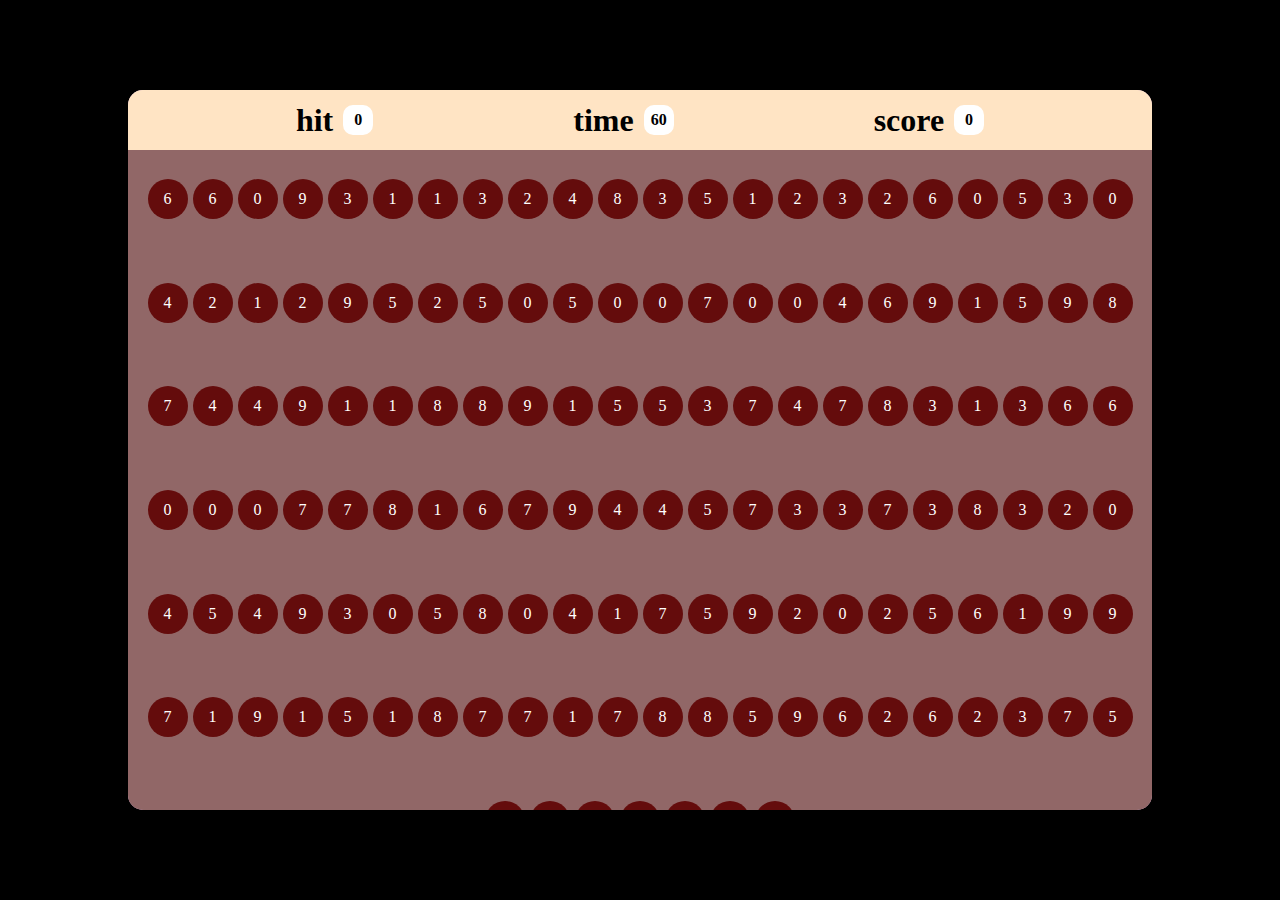
<file: bubble game/index.html>
<!DOCTYPE html>
<html lang="en">
<head>
    <meta charset="UTF-8">
    <meta name="viewport" content="width=device-width, initial-scale=1.0">
    <link rel="stylesheet" href="index.css">
    <title>Bubble-Game</title>
</head>
<body>
    <div id="page1">
        <div id="container">
            <div id="top">
                <div class="box"><h1>hit</h1><div id="hitval" class="dibba">5</div></div>

                <div class="box"><h1>time</h1><div id="timerval" class="dibba">60</div></div>
                
                <div class="box"><h1>score</h1><div id="scoreval" class="dibba">0</div></div>
            </div>
            <div id="bottom">
                <div class="bubble">5</div>
            </div>
        </div>
    </div>





    <script src="index.js"></script>
</body>
</html>
</file>
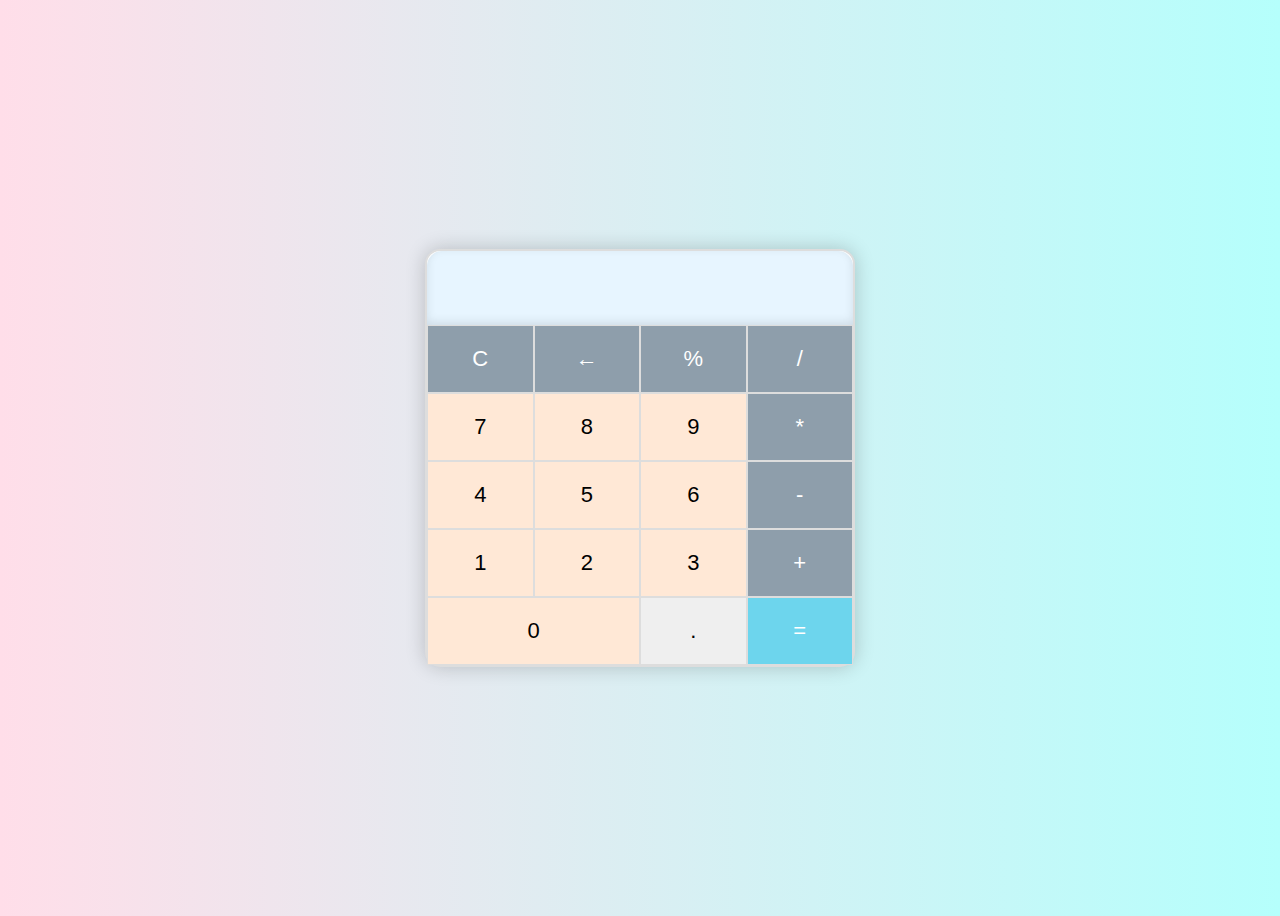
<file: calculator increff/index.html>
<!DOCTYPE html>
<html lang="en">
<head>
    <meta charset="UTF-8">
    <meta name="viewport" content="width=device-width, initial-scale=1.0">
    <title>Animated Colorful Calculator</title>
    <link rel="stylesheet" href="index.css">
</head>
<body>
    <div class="calculator">
        <div class="display">
            <input type="text" id="result" readonly>
        </div>
        <div class="buttons">
            <button onclick="clearDisplay()" class="operator">C</button>
            <button onclick="deleteChar()" class="operator">←</button>
            <button onclick="appendValue('%')" class="operator">%</button>
            <button onclick="appendValue('/')" class="operator">/</button>
            <button onclick="appendValue('7')" class="number">7</button>
            <button onclick="appendValue('8')" class="number">8</button>
            <button onclick="appendValue('9')" class="number">9</button>
            <button onclick="appendValue('*')" class="operator">*</button>
            <button onclick="appendValue('4')" class="number">4</button>
            <button onclick="appendValue('5')" class="number">5</button>
            <button onclick="appendValue('6')" class="number">6</button>
            <button onclick="appendValue('-')" class="operator">-</button>
            <button onclick="appendValue('1')" class="number">1</button>
            <button onclick="appendValue('2')" class="number">2</button>
            <button onclick="appendValue('3')" class="number">3</button>
            <button onclick="appendValue('+')" class="operator">+</button>
            <button onclick="appendValue('0')" class="number zero">0</button>
            <button onclick="appendValue('.')">.</button>
            <button onclick="calculate()" class="equal">=</button>
        </div>
    </div>
    <script src="index.js"></script>
</body>
</html>
</file>
<file: bubble game/index.css>
*{
    margin: 0;
    padding: 0;
    box-sizing: border-box;
}

html,body{
    height: 100%;
    width: 100%;
}

#page1{
    height: 100%;
    width: 100%;
    background-color: #000000;
    display: flex;
    align-items: center;
    justify-content: center;
}

#container{
    height: 80%;
    width: 80%;
    background-color: #dfb7de;
    border-radius: 15px;
    overflow: hidden;
}

#top{
    height: 60px;
    background-color: bisque;
    display: flex;
    justify-content: center;
    /* justify-content: space-between; */
    align-items: center;
    gap: 200px;
   
}

.box{
    display: flex;
    justify-content: center;
    align-items: center;
    gap: 10px;
}

.dibba{
    background-color: #fff;
    height: 30px;
    width: 30px;
    border-radius: 10px;
    display: flex;
    justify-content: center;
    align-items: center;
    color: #000;
    font-weight: 700;
}

#bottom{
    background-color: #916767;
    width: 100%;
    height: 100%;
    height: calc(100%-60px);
    /* padding: 16px; */
    flex-wrap: wrap;
    display: flex;
    justify-content: center;
    align-items: center;
    overflow: hidden;
    gap: 5px;
}

.bubble{
    background-color: #640c0c;
    width: 40px;
    height: 40px;
    border-radius: 50%;
    display: flex;
    justify-content: center;
    align-items: center;
    color: #FFF;
    gap: 10px;
}

.bubble:hover{
    background-color: #2d0505;
    cursor: pointer;
}
</file>
<file: calculator increff/index.css>
body {
    display: flex;
    justify-content: center;
    align-items: center;
    height: 100vh;
    background: linear-gradient(to right, #FFDEE9, #B5FFFC);
    font-family: 'Segoe UI', Tahoma, Geneva, Verdana, sans-serif;
}

.calculator {
    border: 2px solid #ddd;
    border-radius: 15px;
    box-shadow: 0px 0px 20px rgba(0, 0, 0, 0.2);
    background: #fff;
}

.display {
    display: flex;
    justify-content: center;
}

input {
    width: 100%;
    padding: 20px;
    font-size: 30px;
    border: none;
    outline: none;
    text-align: right;
    border-radius: 15px 15px 0 0;
    background: #e7f5ff;
    box-shadow: inset 0px -3px 10px rgba(0, 0, 0, 0.1);
}

.buttons {
    display: grid;
    grid-template-columns: repeat(4, 1fr);
}

button {
    padding: 20px;
    font-size: 22px;
    border: 1px solid #ddd;
    cursor: pointer;
    transition: transform 0.2s, background 0.3s;
}

button:hover {
    transform: scale(1.1);
}

button:active {
    transform: scale(0.9);
}

.operator {
    background: #8e9eab;
    color: #fff;
}

.number {
    background: #ffe8d6;
}

.equal {
    background: #6dd5ed;
    color: #fff;
}

button.zero {
    grid-column: span 2;
}

/* Animation styles for number buttons */
.number:active {
    animation: bounce 0.3s ease-out;
}

@keyframes bounce {
    0% {
        transform: scale(1);
    }
    50% {
        transform: scale(1.3);
    }
    100% {
        transform: scale(1);
    }
}
</file>
